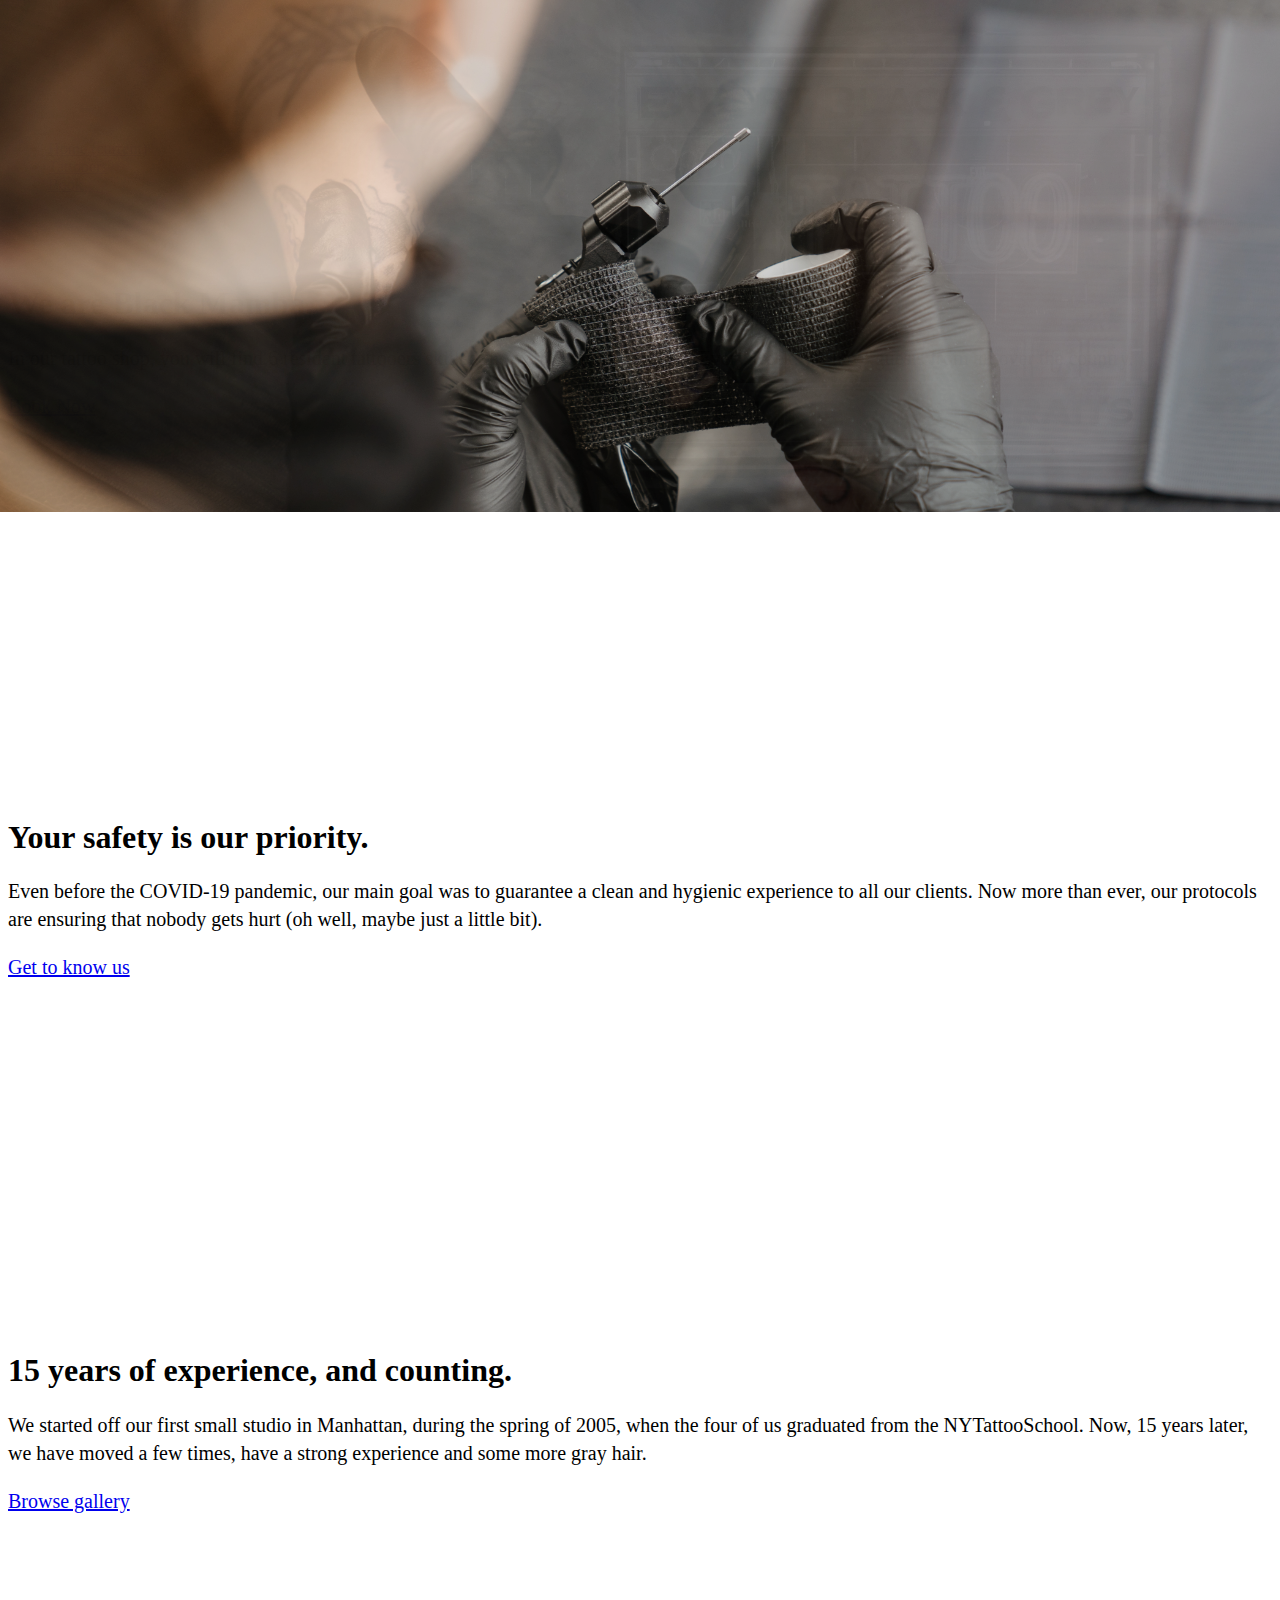
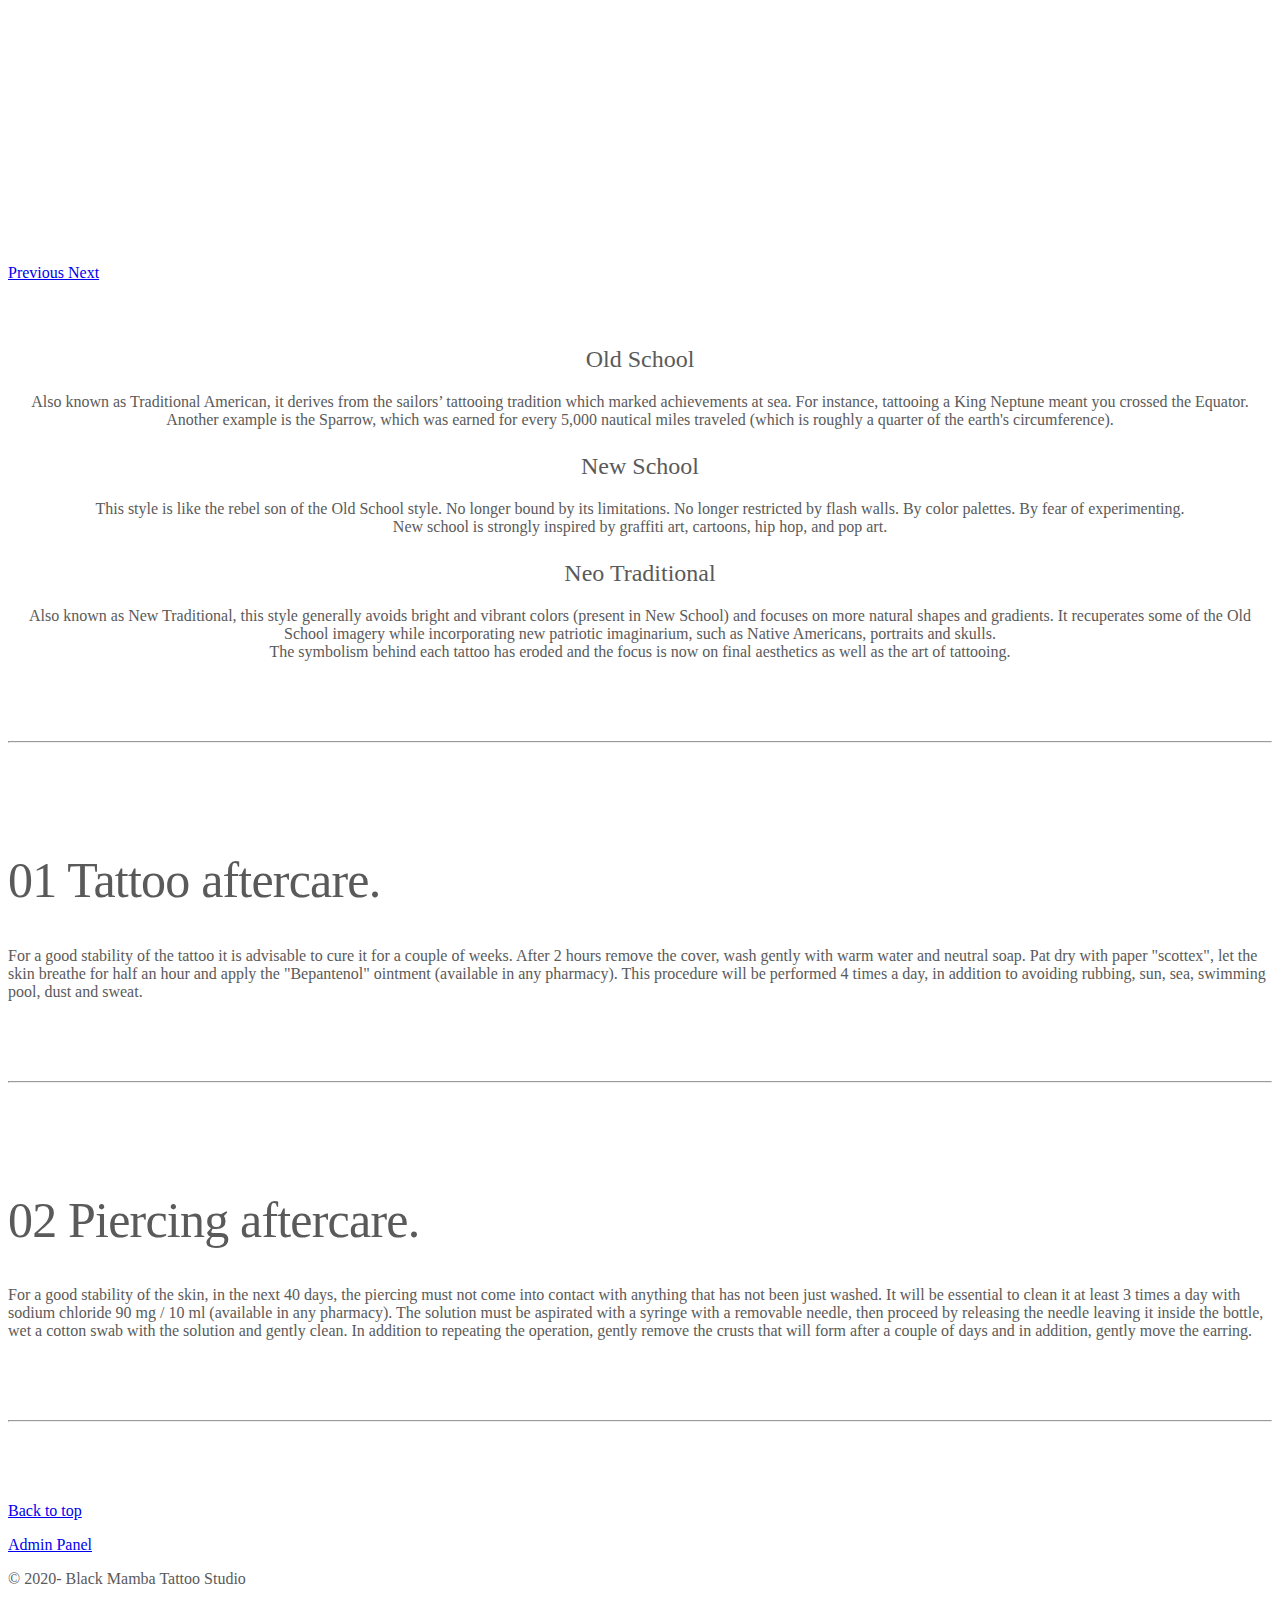
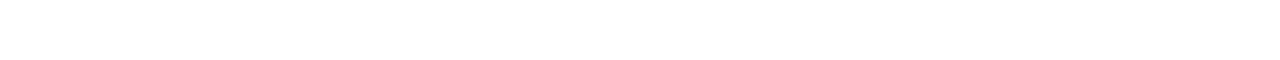
<file: index.html>
<!doctype html>
<html lang="en">

<head>

  <meta charset="utf-8">
  <meta name="viewport" content="width=device-width, initial-scale=1, shrink-to-fit=no">

  
  <link rel="stylesheet" href="https://stackpath.bootstrapcdn.com/bootstrap/4.5.0/css/bootstrap.min.css"
    integrity="sha384-9aIt2nRpC12Uk9gS9baDl411NQApFmC26EwAOH8WgZl5MYYxFfc+NcPb1dKGj7Sk" crossorigin="anonymous">
  <link rel="stylesheet" href="carousel.css">
  <link rel="icon" href="img/logo-bl.png">

  <title>Black Mamba Tattoo</title>
</head>

<body>
  <header>
    <nav class="navbar navbar-expand-md navbar-dark fixed-top bg-dark">
      <a href="index.html"><img src="img/logo-wh.png" class="logo"></a>
      <button class="navbar-toggler" type="button" data-toggle="collapse" data-target="#navbarCollapse"
        aria-controls="navbarCollapse" aria-expanded="false" aria-label="Toggle navigation">
        <span class="navbar-toggler-icon"></span>
      </button>
      <div class="collapse navbar-collapse" id="navbarCollapse">
        <ul class="navbar-nav mr-auto">
          <li class="nav-item active">
            <a class="nav-link" href="index.html">Home <span class="sr-only">(current)</span></a>
          </li>
          <li class="nav-item">
            <a class="nav-link" href="tattooers.php">Tattooers</a>
          </li>
          <li class="nav-item">
            <a class="nav-link" href="calendar.php">Book</a>
          </li>
        </ul>
      </div>
    </nav>
  </header>

  <main role="main">

    <div id="myCarousel" class="carousel slide" data-ride="carousel">
      <ol class="carousel-indicators">
        <li data-target="#myCarousel" data-slide-to="0" class="active"></li>
        <li data-target="#myCarousel" data-slide-to="1"></li>
        <li data-target="#myCarousel" data-slide-to="2"></li>
      </ol>
      <div class="carousel-inner">
        <div class="carousel-item active">
          <img src="img/c1.jpg" class="img">
          <div class="container">
            <div class="carousel-caption text-left">
              <h1>We are Black Mamba.</h1>
              <p>In our tattoo shop, you will find 6 resident tattooers skilled in over 20 different styles.
                Every week, we have guests from all over the country.
              </p>
              <p><a class="btn btn-lg btn-dark" href="calendar.php" role="button">Book Now</a></p>
            </div>
          </div>
        </div>
        <div class="carousel-item">
          <img src="img/c2.jpg" class="img">
          <div class="container">
            <div class="carousel-caption">
              <h1>Your safety is our priority.</h1>
              <p>Even before the COVID-19 pandemic, our main goal was to guarantee a clean and hygienic experience to all our clients.
                Now more than ever, our protocols are ensuring that nobody gets hurt (oh well, maybe just a little bit).
              </p>
              <p><a class="btn btn-lg btn-dark" href="Tattooers.php" role="button">Get to know us</a></p>
            </div>
          </div>
        </div>
        <div class="carousel-item">
          <img src="img/c3.jpg" class="img">
          <div class="container">
            <div class="carousel-caption text-right">
              <h1>15 years of experience, and counting.</h1>
              <p>We started off our first small studio in Manhattan, during the spring of 2005, when the four of us graduated from the NYTattooSchool.
                Now, 15 years later, we have moved a few times, have a strong experience and some more gray hair.
              </p>
              <p><a class="btn btn-lg btn-dark" href="gallery.php" role="button">Browse gallery</a></p>
            </div>
          </div>
        </div>
      </div>
      <a class="carousel-control-prev" href="#myCarousel" role="button" data-slide="prev">
        <span class="carousel-control-prev-icon" aria-hidden="true"></span>
        <span class="sr-only">Previous</span>
      </a>
      <a class="carousel-control-next" href="#myCarousel" role="button" data-slide="next">
        <span class="carousel-control-next-icon" aria-hidden="true"></span>
        <span class="sr-only">Next</span>
      </a>
    </div>

    <div class="container marketing">
      <div class="row">
        <div class="col-lg-4">
          <h2>Old School</h2>
          <p>Also known as Traditional American, it derives from the sailors’ tattooing tradition which marked achievements at sea. For instance, tattooing a King Neptune meant you crossed the Equator. Another example is the Sparrow, which was earned for every 5,000 nautical miles traveled (which is roughly a quarter of the earth's circumference). </p>
        </div>
        <div class="col-lg-4">
          <h2>New School</h2>
          <p>This style is like the rebel son of the Old School style. No longer bound by its limitations. No longer restricted by flash walls. By color palettes. By fear of experimenting. <br>New school is strongly inspired by graffiti art, cartoons, hip hop, and pop art. </p>
        </div>
        <div class="col-lg-4">
          <h2>Neo Traditional</h2>
          <p>Also known as New Traditional, this style generally avoids bright and vibrant colors (present in New School) and focuses on more natural shapes and gradients. It recuperates some of the Old School imagery while incorporating new patriotic imaginarium, such as Native Americans, portraits and skulls. <br> The symbolism behind each tattoo has eroded and the focus is now on final aesthetics as well as the art of tattooing. </p>
        </div>
      </div>


      <hr class="featurette-divider">

      <div class="row featurette">
        <div class="col-md-7">
          <h2 class="featurette-heading">01 <span class="text-muted">Tattoo aftercare.</span>
          </h2>
          <p class="lead">For a good stability of the tattoo it is advisable to cure it for a couple of weeks. After 2 hours remove the cover, wash gently with warm water and neutral soap. Pat dry with paper "scottex", let the skin breathe for half an hour and apply the "Bepantenol" ointment (available in any pharmacy). This procedure will be performed 4 times a day, in addition to avoiding rubbing, sun, sea, swimming pool, dust and sweat.</p>
        </div>
        <div class="col-md-5">
        </div>
      </div>

      <hr class="featurette-divider">

      <div class="row featurette">
        <div class="col-md-7 order-md-2">
          <h2 class="featurette-heading">02 <span class="text-muted">Piercing aftercare.</span></h2>
          <p class="lead">For a good stability of the skin, in the next 40 days, the piercing must not come into contact with anything that has not been just washed. It will be essential to clean it at least 3 times a day with sodium chloride 90 mg / 10 ml (available in any pharmacy). The solution must be aspirated with a syringe with a removable needle, then proceed by releasing the needle leaving it inside the bottle, wet a cotton swab with the solution and gently clean. In addition to repeating the operation, gently remove the crusts that will form after a couple of days and in addition, gently move the earring.</p>
        </div>
        <div class="col-md-5 order-md-1">
        </div>
      </div>
      <hr class="featurette-divider">


    </div>

    <footer class="container">
      <p class="float-right"><a href="#">Back to top</a></p>
      <p><a href="login.html">Admin Panel</a></p>
      <p>&copy; 2020- Black Mamba Tattoo Studio</p>
    </footer>
  </main>

  <!-- Optional JavaScript -->
  <!-- jQuery first, then Popper.js, then Bootstrap JS -->
  <script src="https://code.jquery.com/jquery-3.5.1.slim.min.js"
    integrity="sha384-DfXdz2htPH0lsSSs5nCTpuj/zy4C+OGpamoFVy38MVBnE+IbbVYUew+OrCXaRkfj"
    crossorigin="anonymous"></script>
  <script src="https://cdn.jsdelivr.net/npm/popper.js@1.16.0/dist/umd/popper.min.js"
    integrity="sha384-Q6E9RHvbIyZFJoft+2mJbHaEWldlvI9IOYy5n3zV9zzTtmI3UksdQRVvoxMfooAo"
    crossorigin="anonymous"></script>
  <script src="https://stackpath.bootstrapcdn.com/bootstrap/4.5.0/js/bootstrap.min.js"
    integrity="sha384-OgVRvuATP1z7JjHLkuOU7Xw704+h835Lr+6QL9UvYjZE3Ipu6Tp75j7Bh/kR0JKI"
    crossorigin="anonymous"></script>
</body>

</html>
</file>
<file: carousel.css>
body {
  padding-top: 3rem;
  padding-bottom: 3rem;
  color: #5a5a5a;
}


.carousel {
  margin-bottom: 4rem;
}
.carousel-caption {
  bottom: 3rem;
  z-index: 10;
  color: black;
}

.carousel-item {
  height: 32rem;
}
.carousel-item > img {
  position: absolute;
  top: 0;
  left: 0;
  min-width: 100%;
  height: 32rem;
  opacity: 0.8;
}
.marketing .col-lg-4 {
  margin-bottom: 1.5rem;
  text-align: center;
}
.marketing h2 {
  font-weight: 400;
}
.marketing .col-lg-4 p {
  margin-right: .75rem;
  margin-left: .75rem;
}

.featurette-divider {
  margin: 5rem 0; 
}
.featurette-heading {
  font-weight: 300;
  line-height: 1;
  letter-spacing: -.05rem;
}


@media (min-width: 40em) {
  .carousel-caption p {
    margin-bottom: 1.25rem;
    font-size: 1.25rem;
    line-height: 1.4;
  }

  .featurette-heading {
    font-size: 50px;
  }
}

@media (min-width: 62em) {
  .featurette-heading {
    margin-top: 7rem;
  }
}
</file>
